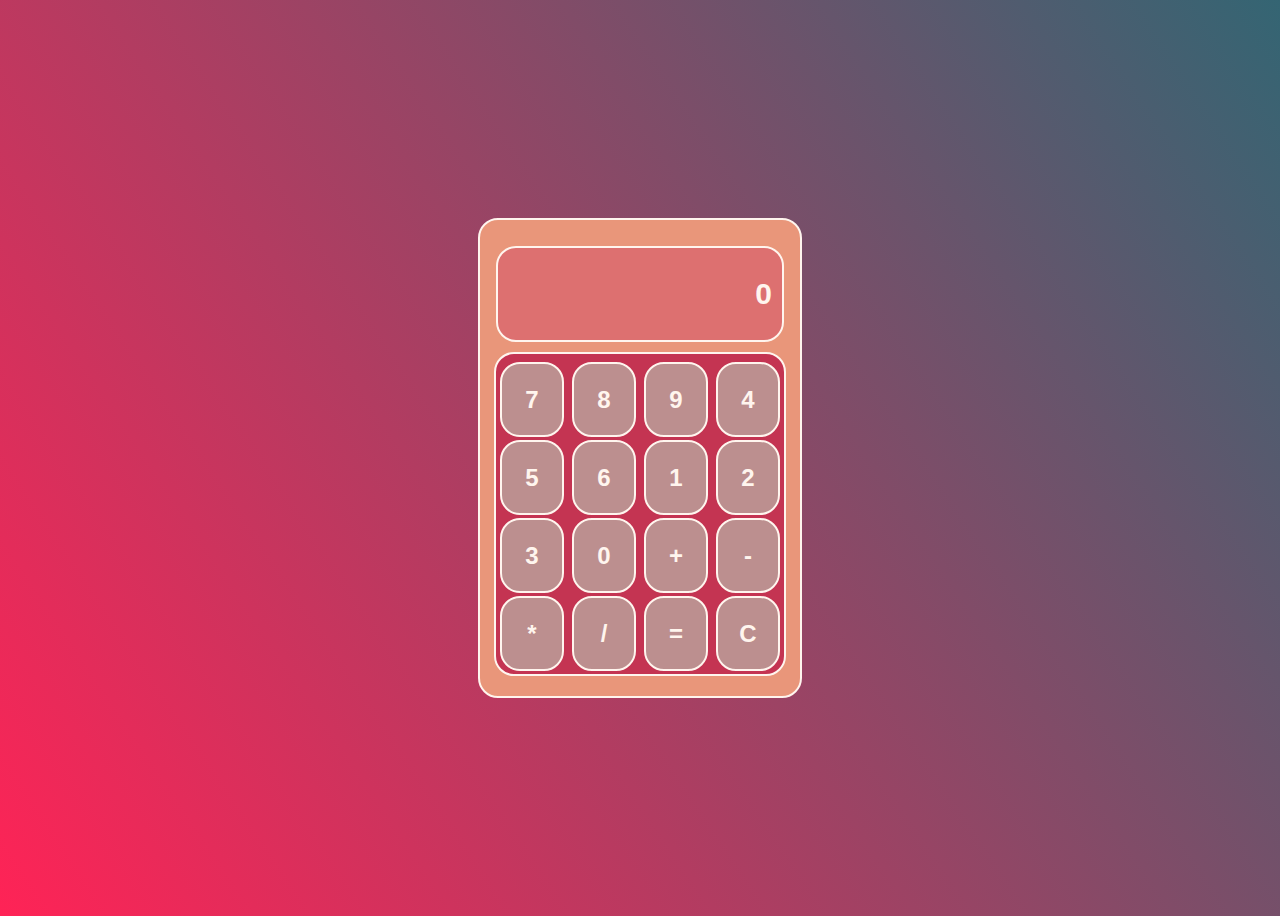
<file: testCalculator.html>
<!DOCTYPE html>
<html lang="en">
<head>
    <meta charset="UTF-8">
    <meta name="viewport" content="width=device-width, initial-scale=1.0">
    <title>3rd Calculator</title>
    <link rel="stylesheet" href="testCalculator.css">
    <script src="testCalculator.js" defer>
    </script>
</head>
<body>

    <div class="container">

        <section class="outerBorder">

            <div class="displayIn">
                <input class="displayOut" placeholder="0" disabled />

            </div>
            

           <div class="buttonBox1">
                <button class=" buttons operand" type="button" value="7"> 7 </button>
                <button class=" buttons operand" type="button" value="8"> 8 </button>
                <button class=" buttons operand" type="button" value="9"> 9</button>
                <button class=" buttons operand" type="button" value="4"> 4 </button>
                <button class=" buttons operand" type="button" value="5"> 5 </button>
                <button class=" buttons operand" type="button" value="6"> 6 </button>
                <button class=" buttons operand" type="button" value="1"> 1 </button>
                <button class=" buttons operand" type="button" value="2"> 2 </button>
                <button class=" buttons operand" type="button" value="3" > 3 </button>
                <button class=" buttons operand" type="button" value="0"> 0 </button>
                <button class=" buttons operant" type="button" value="+"> + </button>
                <button class=" buttons operant" type="button" value="-">  -</button>
                <button class=" buttons operant" type="button" value="*"> * </button>
                <button class=" buttons operant" type="button" value="/">  /</button>
                <button class=" buttons equalButton" type="button"> = </button>
                <button class=" buttons clearButton" type="button"> C </button>
           </div>
  
        </section>

    </div>
</body>
</html>
</file>
<file: testCalculator.css>
body {
    align-items: center;
    background-image: linear-gradient(236deg, #346573, #ff2356);
    display: flex;
    height: 100vh;
    justify-content: center;
  }

  .outerBorder{
      border-color: seashell;
      border-width: 2px;
      border-style: solid;
      width: 20em;
      background-color: darksalmon;
      display: flex;
      flex-direction: column;
      border-radius: 20px;
      align-items: center;
      padding-bottom: 20px;
  }

  .displayOut {
      padding-right: 10px;
      /*flex: 0 0 100%;*/
      border-color: seashell;
      border-width: 2px;
      border-style: solid;
      height: 3em;
      background-color: rgb(221, 112, 112);
      margin-top: 1rem;
      border-radius: 20px;
      align-items: center;
      font-size: 30px;
      text-align: right;
      width: 100%;
  }

  .displayOut::placeholder{
      color: seashell;
      font-size: 30px;
      font-weight: 600;
  }
  
  .displayIn{
      width: 90%;
      color: seashell;
      margin-top: 10px;
      display: flex;
      justify-content: center;
      margin-right: 0px;
      margin-left: 0px;
  }

  .buttonBox1{
      border-color: seashell;
      border-width: 2px;
      border-style: solid;
      background-color: rgba(182, 19, 68, 0.747);
      display: flex;
      flex-wrap: wrap;
      align-content: flex-end;
      margin-top: 10px;
      width: 18em;
      height: 20em;
      border-radius: 20px;
      justify-content: space-around;
  }

  .buttons{
      border-color: seashell;
      border-width: 2px;
      border-style: solid;
      flex: 0 0 22%;
      height: 75px;
      border-radius: 20px;
      background-color: rosybrown;
      color: seashell;
      font-size: x-large;
      font-weight: 600;
      display: inline-flex;
      justify-content: center;
      margin-bottom: 3px;
      align-items: center;
  }
</file>
